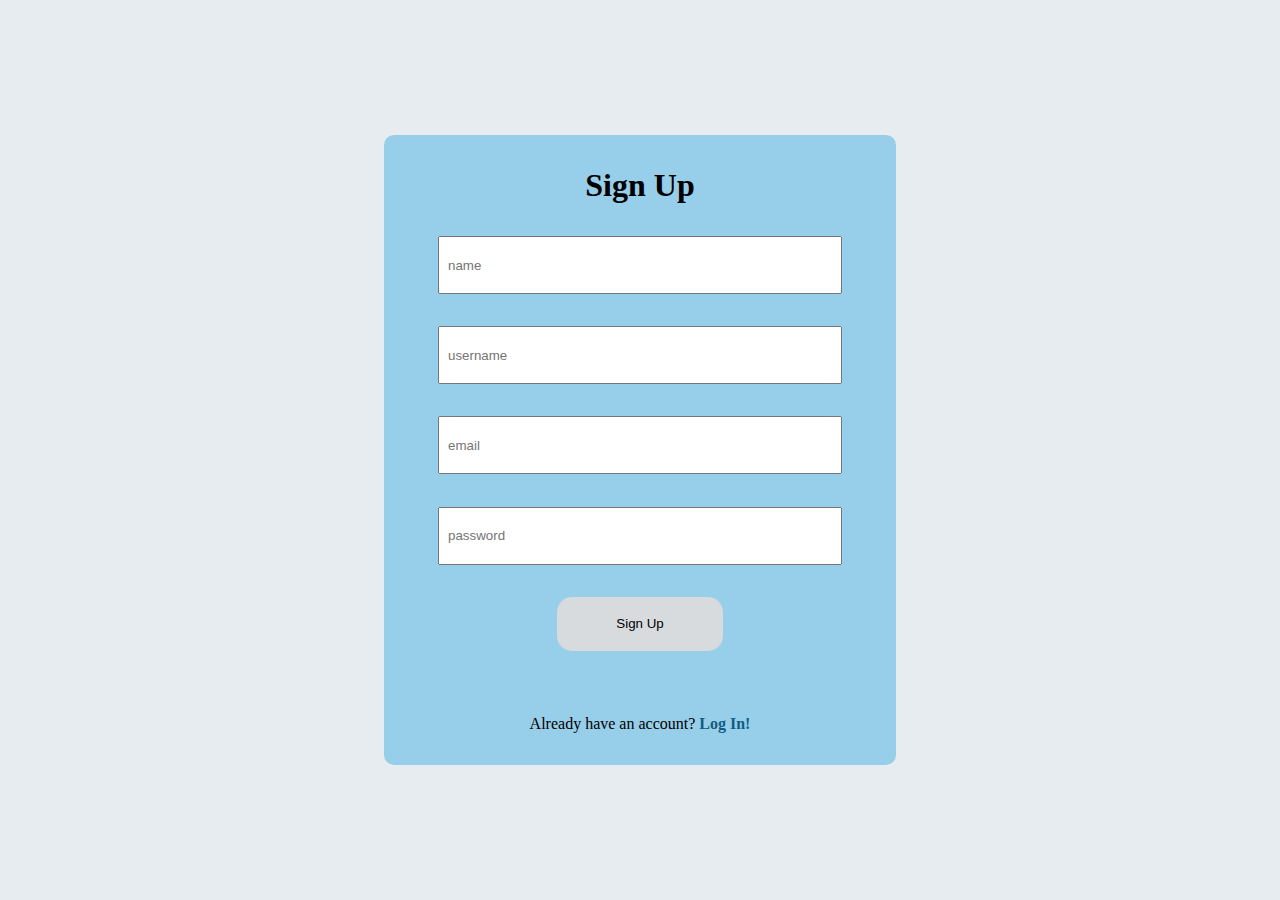
<file: index.html>
<!DOCTYPE html>
<html lang="en">
<head>
    <meta charset="UTF-8">
    <meta name="viewport" content="width=device-width, initial-scale=1.0">
    <title>Sign Up</title>
    <link rel="stylesheet" href="style.css">
</head>
<body>
    <div class="container">
        <h1>Sign Up</h1>
        <input id="namein" type="text" placeholder="name" required>
        <input id="username" type="text" placeholder="username" required>
        <input id="email" type="text" placeholder="email" required>
        <input id="password" type="password" placeholder="password" required>
        <button id="btn">Sign Up</button>
        <p id="result"></p>
        <div class="to-p">
            <p>Already have an account? <a href="login.html">Log In!</a></p>
        </div>
    </div>

    <script src="./main.js"></script>
</body>
</html>
</file>
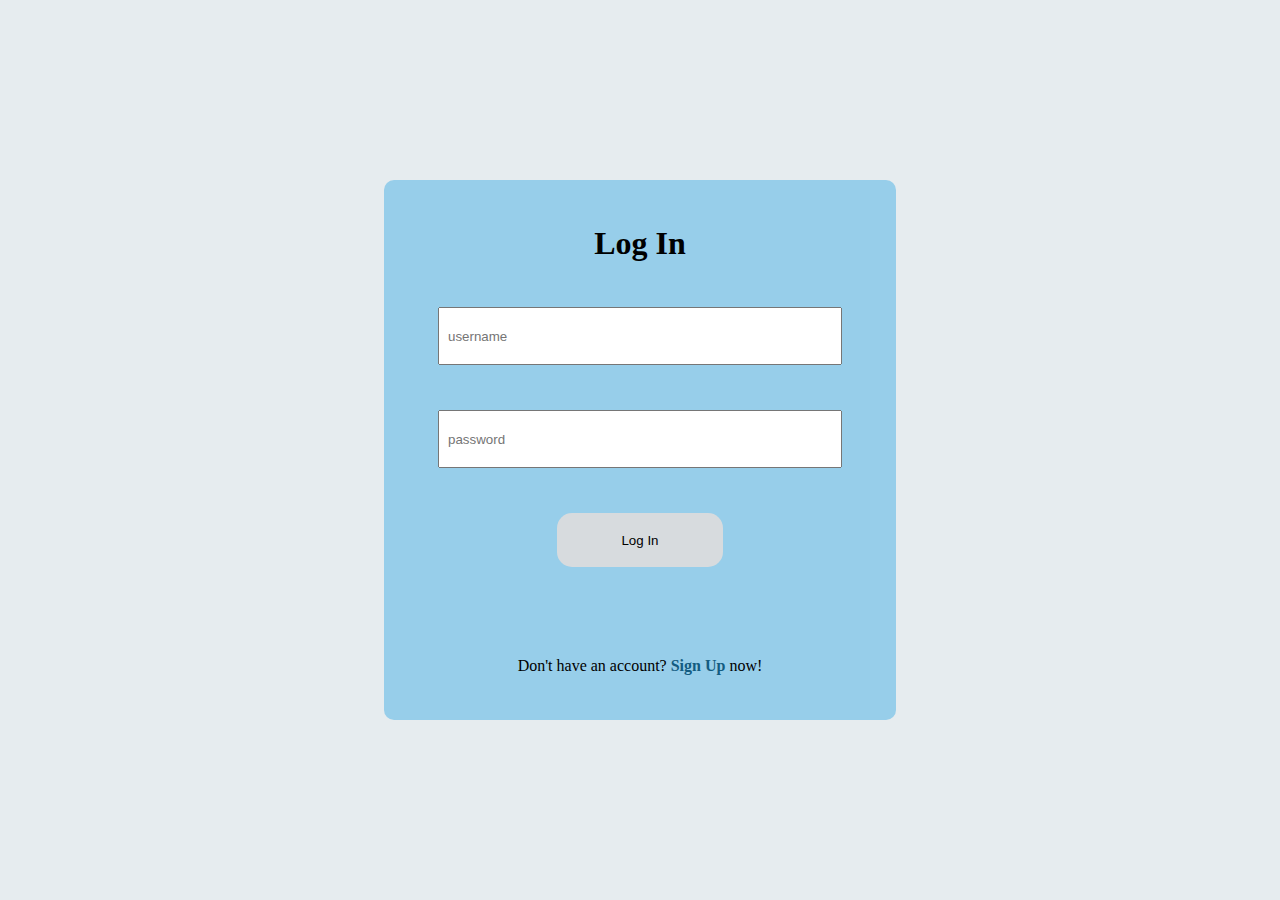
<file: login.html>
<!DOCTYPE html>
<html lang="en">
<head>
    <meta charset="UTF-8">
    <meta name="viewport" content="width=device-width, initial-scale=1.0">
    <title>Log In</title>
    <link rel="stylesheet" href="style.css">
</head>
<body>
    <div class="container2">
        <h1>Log In</h1>
        <input id="username" type="text" placeholder="username" required>
        <input id="password" type="password" placeholder="password" required>
        <button id="btn">Log In</button>
        <p id="result"></p>
        <div class="to-p">
            <p>Don't have an account? <a href="index.html">Sign Up</a> now!</p>
        </div>
    </div>

    <script src="./main.js"></script>
</body>
</html>
</file>
<file: style.css>
* {
    margin: 0%;
    padding: 0%;
}

body {
    background-color: rgb(230, 236, 239);
    display: flex;
    justify-content: center;
    align-items: center;
    height: 100vh;
}

.container,
.container2 {
    width: 40vw;
    height: 70vh;
    background-color: rgb(151, 206, 234);
    display: flex;
    flex-direction: column;
    justify-content: space-evenly;
    align-items: center;
    border-radius: 10px;
    text-align: center;
}

.container2 {
    height: 60vh;
}

.container input,
.container2 input {
    width: 30vw;
    height: 6vh;
    padding: 0 0.5rem;
}

.container button,
.container2 button {
    width: 13vw;
    height: 6vh;
    border: none;
    background-color: rgb(215, 219, 222);
    cursor: pointer;
    border-radius: 15px;
}

.container button:hover,
.container2 button:hover {
    background-color: rgb(124, 127, 129);
    color: white;
}

.to-p {
    width: 32vw;
}

a {
    text-decoration: none;
    color: rgb(19, 92, 129);
    font-weight: bold;
}



@media only screen and (max-width: 600px) {

    .container,
    .container2 {
        width: 80vw;
        height: 70vh;
        background-color: rgb(151, 206, 234);
        display: flex;
        flex-direction: column;
        justify-content: space-evenly;
        align-items: center;
        border-radius: 10px;
        text-align: center;
    }

    .container2 {
        height: 60vh;
    }

    .container input,
    .container2 input {
        width: 70vw;
        height: 6vh;
        padding: 0 0.5rem;
    }

    .container button,
    .container2 button {
        width: 30vw;
        height: 6vh;
        border: none;
        background-color: rgb(215, 219, 222);
        cursor: pointer;
        border-radius: 15px;
    }

    .container button:hover,
    .container2 button:hover {
        background-color: rgb(124, 127, 129);
        color: white;
    }

    .to-p {
        width: 72vw;
    }

    a {
        text-decoration: none;
        color: rgb(19, 92, 129);
        font-weight: bold;
    }
}


@media only screen and (min-width: 600px) and (max-width: 992px) {

    .container,
    .container2 {
        width: 65vw;
        height: 70vh;
        background-color: rgb(151, 206, 234);
        display: flex;
        flex-direction: column;
        justify-content: space-evenly;
        align-items: center;
        border-radius: 10px;
        text-align: center;
    }

    .container2 {
        height: 60vh;
    }

    .container input,
    .container2 input {
        width: 55vw;
        height: 6vh;
        padding: 0 0.5rem;
    }

    .container button,
    .container2 button {
        width: 20vw;
        height: 6vh;
        border: none;
        background-color: rgb(215, 219, 222);
        cursor: pointer;
        border-radius: 15px;
    }

    .container button:hover,
    .container2 button:hover {
        background-color: rgb(124, 127, 129);
        color: white;
    }

    .to-p {
        width: 57vw;
    }

    a {
        text-decoration: none;
        color: rgb(19, 92, 129);
        font-weight: bold;
    }

}
</file>
